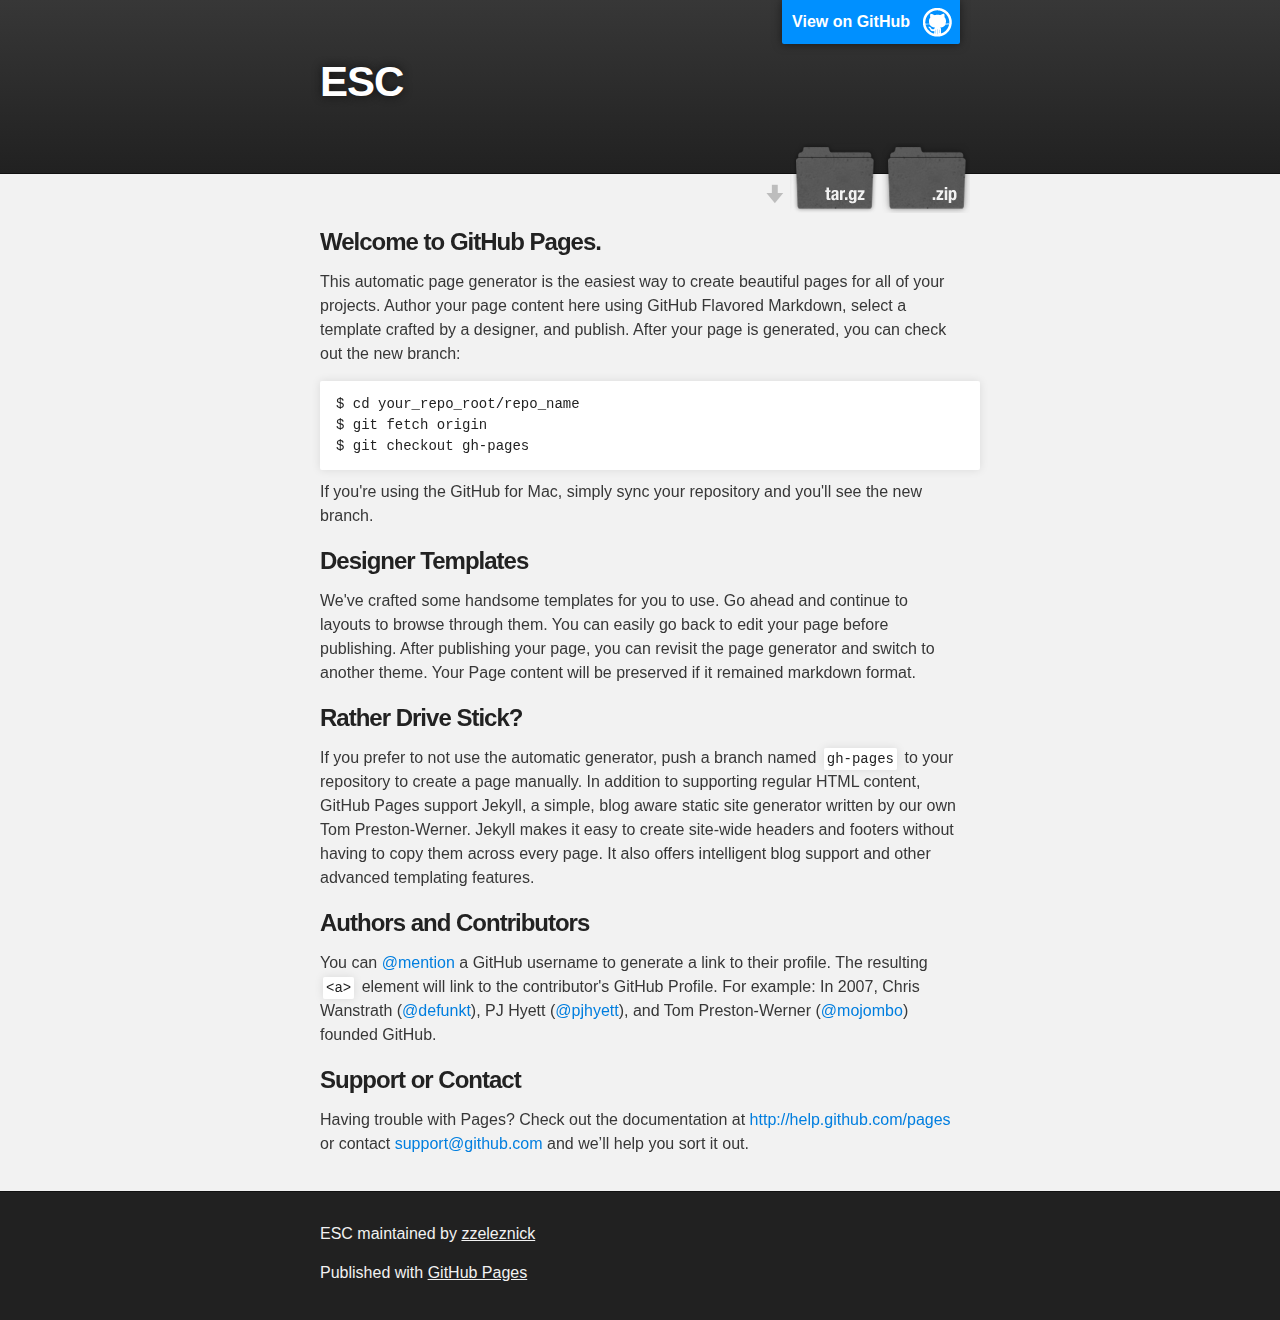
<file: index.html>
<!DOCTYPE html>
<html>

  <head>
    <meta charset='utf-8' />
    <meta http-equiv="X-UA-Compatible" content="chrome=1" />
    <meta name="description" content="ESC : " />

    <link rel="stylesheet" type="text/css" media="screen" href="stylesheets/stylesheet.css">

    <title>ESC</title>
  </head>

  <body>

    <!-- HEADER -->
    <div id="header_wrap" class="outer">
        <header class="inner">
          <a id="forkme_banner" href="https://github.com/zzeleznick/esc">View on GitHub</a>

          <h1 id="project_title">ESC</h1>
          <h2 id="project_tagline"></h2>

            <section id="downloads">
              <a class="zip_download_link" href="https://github.com/zzeleznick/esc/zipball/master">Download this project as a .zip file</a>
              <a class="tar_download_link" href="https://github.com/zzeleznick/esc/tarball/master">Download this project as a tar.gz file</a>
            </section>
        </header>
    </div>

    <!-- MAIN CONTENT -->
    <div id="main_content_wrap" class="outer">
      <section id="main_content" class="inner">
        <h3>
<a name="welcome-to-github-pages" class="anchor" href="#welcome-to-github-pages"><span class="octicon octicon-link"></span></a>Welcome to GitHub Pages.</h3>

<p>This automatic page generator is the easiest way to create beautiful pages for all of your projects. Author your page content here using GitHub Flavored Markdown, select a template crafted by a designer, and publish. After your page is generated, you can check out the new branch:</p>

<pre><code>$ cd your_repo_root/repo_name
$ git fetch origin
$ git checkout gh-pages
</code></pre>

<p>If you're using the GitHub for Mac, simply sync your repository and you'll see the new branch.</p>

<h3>
<a name="designer-templates" class="anchor" href="#designer-templates"><span class="octicon octicon-link"></span></a>Designer Templates</h3>

<p>We've crafted some handsome templates for you to use. Go ahead and continue to layouts to browse through them. You can easily go back to edit your page before publishing. After publishing your page, you can revisit the page generator and switch to another theme. Your Page content will be preserved if it remained markdown format.</p>

<h3>
<a name="rather-drive-stick" class="anchor" href="#rather-drive-stick"><span class="octicon octicon-link"></span></a>Rather Drive Stick?</h3>

<p>If you prefer to not use the automatic generator, push a branch named <code>gh-pages</code> to your repository to create a page manually. In addition to supporting regular HTML content, GitHub Pages support Jekyll, a simple, blog aware static site generator written by our own Tom Preston-Werner. Jekyll makes it easy to create site-wide headers and footers without having to copy them across every page. It also offers intelligent blog support and other advanced templating features.</p>

<h3>
<a name="authors-and-contributors" class="anchor" href="#authors-and-contributors"><span class="octicon octicon-link"></span></a>Authors and Contributors</h3>

<p>You can <a href="https://github.com/blog/821" class="user-mention">@mention</a> a GitHub username to generate a link to their profile. The resulting <code>&lt;a&gt;</code> element will link to the contributor's GitHub Profile. For example: In 2007, Chris Wanstrath (<a href="https://github.com/defunkt" class="user-mention">@defunkt</a>), PJ Hyett (<a href="https://github.com/pjhyett" class="user-mention">@pjhyett</a>), and Tom Preston-Werner (<a href="https://github.com/mojombo" class="user-mention">@mojombo</a>) founded GitHub.</p>

<h3>
<a name="support-or-contact" class="anchor" href="#support-or-contact"><span class="octicon octicon-link"></span></a>Support or Contact</h3>

<p>Having trouble with Pages? Check out the documentation at <a href="http://help.github.com/pages">http://help.github.com/pages</a> or contact <a href="mailto:support@github.com">support@github.com</a> and we’ll help you sort it out.</p>
      </section>
    </div>

    <!-- FOOTER  -->
    <div id="footer_wrap" class="outer">
      <footer class="inner">
        <p class="copyright">ESC maintained by <a href="https://github.com/zzeleznick">zzeleznick</a></p>
        <p>Published with <a href="http://pages.github.com">GitHub Pages</a></p>
      </footer>
    </div>

    

  </body>
</html>
</file>
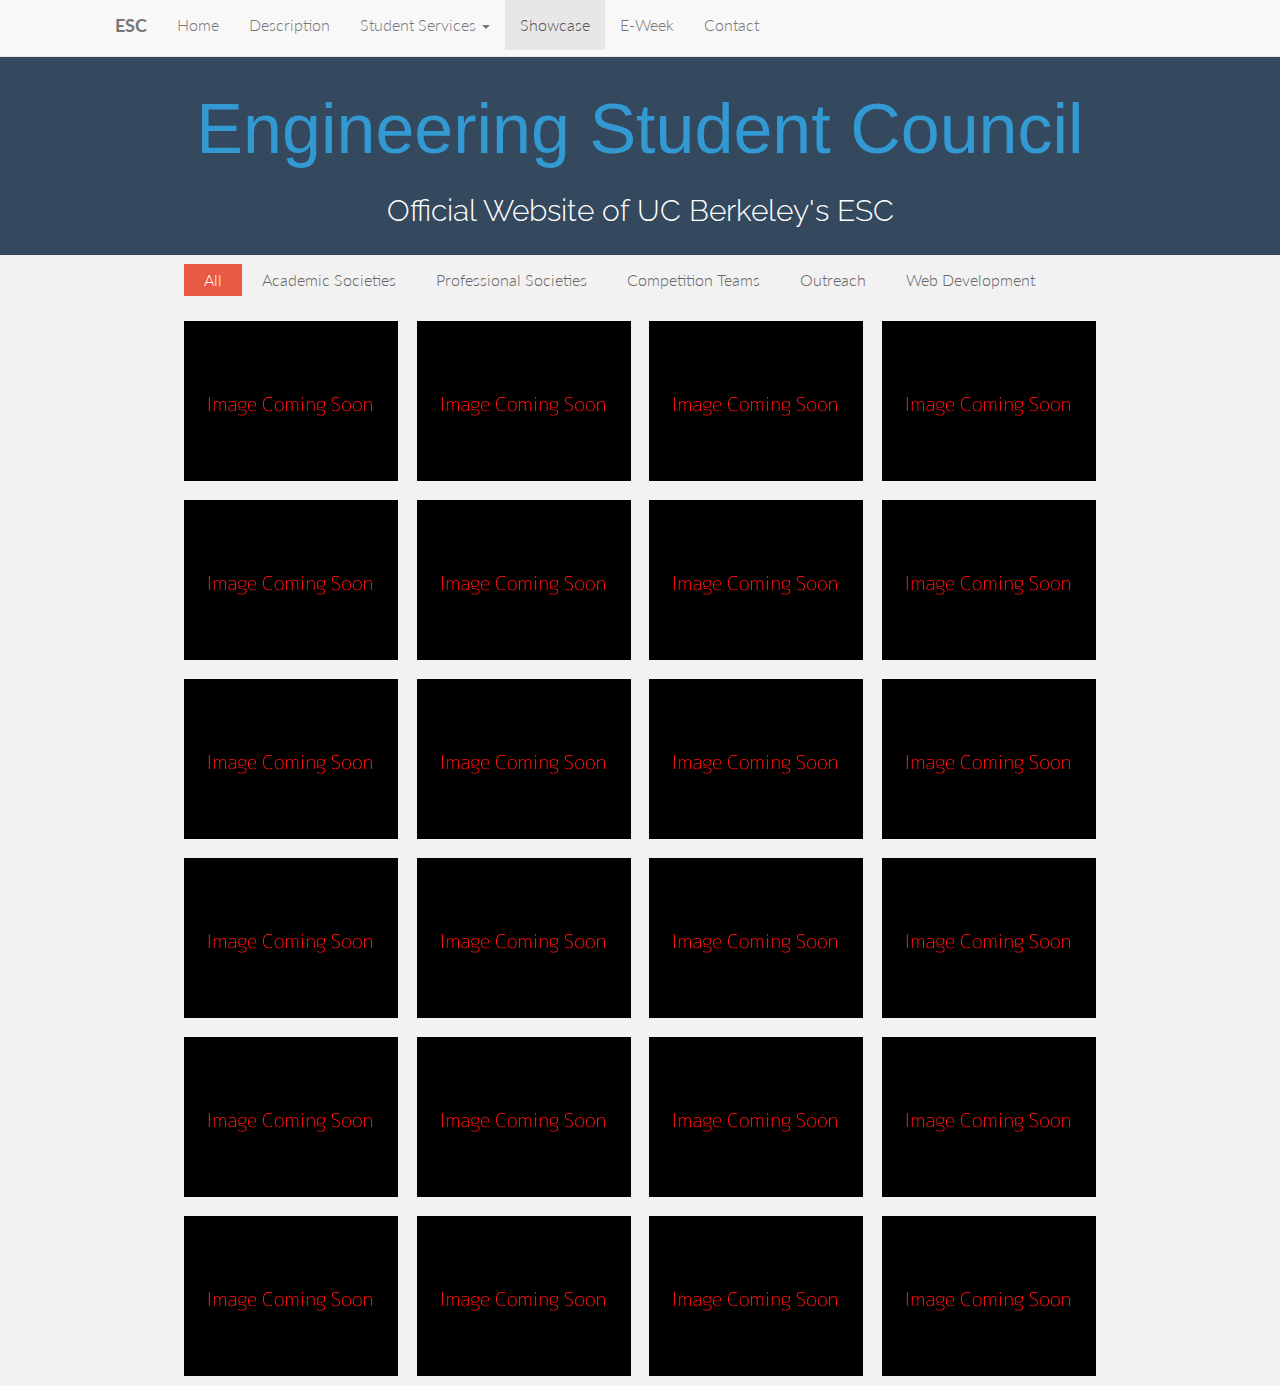
<file: clubs.html>
<!DOCTYPE html>
<html lang="en">
<head>

	<meta charset="utf-8">
	<title>ESC UC Berkeley </title>
	<meta name="description" content="Engineering Student Council (ESC) at UC Berkeley">
	<meta name="author" content="Zachary Zeleznick">
	<meta name="viewport" content="width=device-width, initial-scale=1, maximum-scale=1">

    
    
    <!-- Bootstrap core CSS -->
    <link href="assets/css/bootstrap.css" rel="stylesheet">

    <!-- Custom styles for this template -->
    <!--link href="assets/css/main.css" rel="stylesheet"-->
      
    
    <link href='http://fonts.googleapis.com/css?family=Lato:300,400,700,300italic,400italic' rel='stylesheet' type='text/css'>
      <link href="http://fonts.googleapis.com/css?family=Lobster" media="screen" rel="stylesheet" type="text/css" />
    <link href='http://fonts.googleapis.com/css?family=Raleway:400,300,700' rel='stylesheet' type='text/css'>
    
	<link rel="stylesheet" href="assets/css/portfolioCss/layout.css">
    
	<link rel="stylesheet" href="assets/css/portfolioCss/normalize.css">

	<!--[if lt IE 9]>
		<script src="http://html5shim.googlecode.com/svn/trunk/html5.js"></script>a
	<![endif]-->
    <!--SUPER IMPORTANT!!!JQuery main MUST BE CALLED FIRST!!-->
	<script type="text/javascript" src="assets/js/portfolioJs/jquery.main.min.js"></script>	
    <script type="text/javascript" src="assets/js/portfolioJs/jquery.easing.min.js"></script>
	<script type="text/javascript" src="assets/js/portfolioJs/jquery.mixitup.min.js"></script>
    
    <!--Enter BOOTSTRAP-->
   

    
	<script type="text/javascript">
	$(function () {
		
		var filterList = {
		
			init: function () {
			
				// MixItUp plugin
				// http://mixitup.io
				$('#portfoliolist').mixitup({
					targetSelector: '.portfolio',
					filterSelector: '.filter',
					effects: ['fade'],
					easing: 'snap',
					// call the hover effect
					onMixEnd: filterList.hoverEffect()
				});				
			
			},
			
			hoverEffect: function () {
			
				// Simple parallax effect
				$('#portfoliolist .portfolio').hover(
					function () {
						$(this).find('.label').stop().animate({bottom: 0}, 200, 'easeOutQuad');
						$(this).find('img').stop().animate({top: -30}, 500, 'easeOutQuad');				
					},
					function () {
						$(this).find('.label').stop().animate({bottom: -40}, 200, 'easeInQuad');
						$(this).find('img').stop().animate({top: 0}, 300, 'easeOutQuad');								
					}		
				);				
			
			}

		};
		
		// Run the show!
		filterList.init();
		
		
	});	
	</script>

</head>


<!--div id="info">
	<div class="info-wrapper">
		
	</div>
</div-->	 <body data-spy="scroll" data-offset="0" data-target="#navigation">

    <!-- Fixed navbar -->
	    <div id="navigation" class="navbar navbar-default navbar-fixed-top">
	      <div class="container2">
	        <div class="mytab">
              <div class="navbar-header">
	          <button type="button" class="navbar-toggle" data-toggle="collapse" data-target=".navbar-collapse">
	            <span class="icon-bar"></span>
	            <span class="icon-bar"></span>
	            <span class="icon-bar"></span>
	          </button>
	         
                <a class="navbar-brand" href="./index.html"><b>ESC</b></a>
            </div>   
              
	        <div class="navbar-collapse collapse">
	          <ul class="nav navbar-nav">
	            <li><a href="./index.html" class="smothscroll">Home</a></li>
                  
	            <li><a href="index.html#desc" class="smothscroll">Description</a></li>
                  
                  <li class="dropdown">
                   <a href="" class="dropdown-toggle" data-toggle="dropdown"> Student Services <b class="caret"></b></a>
                    <ul class="dropdown-menu">
                     <li><a href="clubs.html">Clubs</a></li>
                      <li><a href="./finances.html">Finances</a></li>
                      <li><a href="./facilities.html">Facilities</a></li>
                      <li><a href="./finances.html">Administration</a></li>
                    </ul>
                </li>
                  
                  
	            <li class="active"><a href="index.html#showcase" class="smothScroll">Showcase</a></li>
                <li><a href="http://eweek.berkeley.edu" class="smothScroll">E-Week</a></li>
	            <li><a href="#contact" class="smothScroll">Contact</a></li>
	          </ul>
	        </div><!--/.nav-collapse -->
	      </div>
	    </div>
    </div> <!--nav-->        
     
 
        <!--Header-->
  	<section id="home" name="home"></section>
	<div id="headerwrap">
	    <div class="container">
	    	<div class="row centered">
	    		<div class="col-lg-12">
					<h10>Engineering Student Council</h10>
                    <br><br>
					<h11>Official Website of UC Berkeley's ESC</h11>
					<br><br>
	    		</div>
	    		
	    		
                    
	    		</div>
	    		
	    </div> <!--/ .container -->
	</div><!--/ #headerwrap -->

    
    
<body>
	<div class="container">

		<ul id="filters" class="clearfix">
			<li><span class="filter active" data-filter="app card icon logo web">All</span></li>
			<li><span class="filter" data-filter="app">Academic Societies</span></li>
			<li><span class="filter" data-filter="card">Professional Societies</span></li>
			<li><span class="filter" data-filter="icon">Competition Teams</span></li>
			<li><span class="filter" data-filter="logo">Outreach</span></li>
			<li><span class="filter" data-filter="web">Web Development</span></li>
		</ul>
                
        
		<div id="portfoliolist">
			
			<div class="portfolio logo" data-cat="logo">
				<div class="portfolio-wrapper">				
					<img src="assets/img/portfolios/hold.png" alt="" />
					<div class="label">
						<div class="label-text">
							<a class="text-title"> Abb</a>
							<span class="text-category">Info</span>
						</div>
						<div class="label-bg"></div>
					</div>
				</div>
			</div>				

			<div class="portfolio app" data-cat="app">
				<div class="portfolio-wrapper">			
					<img src="assets/img/portfolios/hold.png" alt="" />
					<div class="label">
						<div class="label-text">
						<a class="text-title"> Abb</a>
							<span class="text-category">Info</span>
						</div>
						<div class="label-bg"></div>
					</div>
				</div>
			</div>		
			
			<div class="portfolio web" data-cat="web">
				<div class="portfolio-wrapper">						
					<img src="assets/img/portfolios/hold.png" alt="" />
					<div class="label">
						<div class="label-text">
					<a class="text-title"> Abb</a>
				    <span class="text-category">Info</span>
						</div>
						<div class="label-bg"></div>
					</div>
				</div>
			</div>				
			
			<div class="portfolio card" data-cat="card">
				<div class="portfolio-wrapper">			
					<img src="assets/img/portfolios/hold.png" alt="" />
					<div class="label">
						<div class="label-text">
                            <a class="text-title"> Abb</a>
							<span class="text-category">Info</span>
                        </div>
						<div class="label-bg"></div>
					</div>
				</div>
			</div>	
						
			<div class="portfolio app" data-cat="app">
				<div class="portfolio-wrapper">
					<img src="assets/img/portfolios/hold.png" alt="" />
					<div class="label">
						<div class="label-text">
				            <a class="text-title"> Abb</a>
							<span class="text-category">Info</span>
                        </div>
						<div class="label-bg"></div>
					</div>
				</div>
			</div>			
			
			<div class="portfolio card" data-cat="card">
				<div class="portfolio-wrapper">			
					<img src="assets/img/portfolios/hold.png" alt="" />
					<div class="label">
						<div class="label-text">
                                <a class="text-title"> Abb</a>
							<span class="text-category">Info</span>
                        </div>
						<div class="label-bg"></div>
					</div>
				</div>
			</div>	
			
			<div class="portfolio card" data-cat="card">
				<div class="portfolio-wrapper">			
					<img src="assets/img/portfolios/hold.png"d alt="" />
					<div class="label">
						<div class="label-text">
						  <a class="text-title"> Abb</a>
							<span class="text-category">Info</span>
                        </div>
						<div class="label-bg"></div>
					</div>
				</div>
			</div>	
			
			<div class="portfolio logo" data-cat="logo">
				<div class="portfolio-wrapper">			
					<img class="myimg" src="assets/img/portfolios/hold.png" alt="" />
					<div class="label">
						<div class="label-text">
						  <a class="text-title"> Abb</a>
							<span class="text-category">Info</span>
                        </div>
						<div class="label-bg"></div>
					</div>
				</div>
			</div>																																							
			
			<div class="portfolio app" data-cat="app">
				<div class="portfolio-wrapper">			
					<img class="myimg" src="assets/img/portfolios/hold.png" alt="" />
					<div class="label">
						<div class="label-text">
						<a class="text-title"> Abb</a>
							<span class="text-category">Info</span>
                        </div>
						<div class="label-bg"></div>
					</div>
				</div>
			</div>														
			
			<div class="portfolio card" data-cat="card">
				<div class="portfolio-wrapper">			
					<img src="assets/img/portfolios/hold.png" alt="" />
					<div class="label">
						<div class="label-text">
						<a class="text-title"> Abb</a>
							<span class="text-category">Info</span>
                        </div>
						<div class="label-bg"></div>
					</div>
				</div>
			</div>				

			<div class="portfolio logo" data-cat="logo">
				<div class="portfolio-wrapper">			
					<img src="assets/img/portfolios/hold.png" alt="" />
					<div class="label">
						<div class="label-text">
						<a class="text-title"> Abb</a>
							<span class="text-category">Info</span>
                        </div>
						<div class="label-bg"></div>
					</div>
				</div>
			</div>																	

			<div class="portfolio logo" data-cat="logo">
				<div class="portfolio-wrapper">			
					<img src="assets/img/portfolios/hold.png" alt="" />
					<div class="label">
						<div class="label-text">
						<a class="text-title"> Abb</a>
							<span class="text-category">Info</span>
                        </div>
						<div class="label-bg"></div>
					</div>
				</div>
			</div>													
			
			<div class="portfolio icon" data-cat="icon">
				<div class="portfolio-wrapper">			
					<img src="assets/img/portfolios/hold.png" alt="" />
					<div class="label">
						<div class="label-text">
						<a class="text-title"> Abb</a>
							<span class="text-category">Info</span>
                        </div>
						<div class="label-bg"></div>
					</div>
				</div>
			</div>							

			<div class="portfolio web" data-cat="web">
				<div class="portfolio-wrapper">						
					<img src="assets/img/portfolios/hold.png" alt="" />
					<div class="label">
						<div class="label-text">
						<a class="text-title"> Abb</a>
							<span class="text-category">Info</span>
                        </div>
						<div class="label-bg"></div>
					</div>
				</div>
			</div>																								

			<div class="portfolio icon" data-cat="icon">
				<div class="portfolio-wrapper">			
					<img src="assets/img/portfolios/hold.png" alt="" />
					<div class="label">
						<div class="label-text">
						<a class="text-title"> Abb</a>
							<span class="text-category">Info</span>
                        </div>
						<div class="label-bg"></div>
					</div>
				</div>
			</div>				
			
			<div class="portfolio web" data-cat="web">
				<div class="portfolio-wrapper">						
					<img src="assets/img/portfolios/hold.png" alt="" />
					<div class="label">
						<div class="label-text">
						<a class="text-title"> Abb</a>
							<span class="text-category">Info</span>
                        </div>
						<div class="label-bg"></div>
					</div>
				</div>
			</div>																	

			<div class="portfolio icon" data-cat="icon">
				<div class="portfolio-wrapper">
					<img src="assets/img/portfolios/hold.png" alt="" />
					<div class="label">
						<div class="label-text">
						<a class="text-title"> Abb</a>
							<span class="text-category">Info</span>
                        </div>
						<div class="label-bg"></div>
					</div>
				</div>
			</div>																																																																

			<div class="portfolio icon" data-cat="icon">
				<div class="portfolio-wrapper">						
					<img src="assets/img/portfolios/hold.png" alt="" />
					<div class="label">
						<div class="label-text">
						<a class="text-title"> Abb</a>
							<span class="text-category">Info</span>
                        </div>
						<div class="label-bg"></div>
					</div>
				</div>
			</div>			
			
			<div class="portfolio web" data-cat="web">
				<div class="portfolio-wrapper">						
					<img src="assets/img/portfolios/hold.png" alt="" />
					<div class="label">
						<div class="label-text">
						<a class="text-title"> Abb</a>
							<span class="text-category">Info</span>
                        </div>
						<div class="label-bg"></div>
					</div>
				</div>
			</div>									
			
			<div class="portfolio logo" data-cat="logo">
				<div class="portfolio-wrapper">			
					<img src="assets/img/portfolios/hold.png" alt="" />
					<div class="label">
						<div class="label-text">
						<a class="text-title"> Abb</a>
							<span class="text-category">Info</span>
                        </div>
						<div class="label-bg"></div>
					</div>
				</div>
			</div>																	

			<div class="portfolio logo" data-cat="logo">
				<div class="portfolio-wrapper">			
					<img src="assets/img/portfolios/hold.png" alt="" />
					<div class="label">
						<div class="label-text">
						<a class="text-title"> Abb</a>
							<span class="text-category">Info</span>
                        </div>
						<div class="label-bg"></div>
					</div>
				</div>
			</div>																												
			
			<div class="portfolio icon" data-cat="icon">
				<div class="portfolio-wrapper">			
					<img src="assets/img/portfolios/hold.png" alt="" />
					<div class="label">
						<div class="label-text">
						<a class="text-title"> Abb</a>
							<span class="text-category">Info</span>
                        </div>
						<div class="label-bg"></div>
					</div>
				</div>
			</div>																								
			
			<div class="portfolio card" data-cat="card">
				<div class="portfolio-wrapper">			
					<img src="assets/img/portfolios/hold.png" alt="" />
					<div class="label">
						<div class="label-text">
						<a class="text-title"> Abb</a>
							<span class="text-category">Info</span>
                        </div>
						<div class="label-bg"></div>
					</div>
				</div>
			</div>	

			<div class="portfolio logo" data-cat="logo">
				<div class="portfolio-wrapper">			
					<img src="assets/img/portfolios/hold.png" alt="" />
					<div class="label">
						<div class="label-text">
						<a class="text-title"> Abb</a>
							<span class="text-category">Info</span>
                        </div>
						<div class="label-bg"></div>
					</div>
				</div>
			</div>				
										
			
		</div>
		
	</div><!-- container -->
    
<!--    
    {
    academic: [
        abrev: [AIChE, ASME, BMES, BioEHS, MSEA  ]
        full: [ American Institute of Chemical Engineers, American Society of Mechanical Engineers, BioMedical Engineering Society, BioEngineering Honor Society, Materials Science Engineering Association ]
        link: []
    ]
    
    pro: [
        abrev: [TBP, Theta Tau, ]
        full: [ Tau Beta Pi, Theta Tau ]
        link: []
    ]
    competition: [
        abrev: [CALSOL, SAE, HPV,]
        full: [  ]
        link: []
    ]

    outreach:  [
        abrev: [BEAM, EWB, EWH, E4K ]
        full: [Berkeley Engineers And Mentors, Engineers Without Borders, Engineering World Health, Engineering 4 Kids ]
        link: []
    ]
    
    interest: [
        abrev: [CALSOL, SAE, HPV,]
        full: [  ]
        link: []
    ]
    

    }
-->
    
 <!-- Bootstrap core JavaScript
    ================================================== -->
    <!-- Placed at the end of the document so the pages load faster -->
    <script src="assets/js/bootstrap.js"></script>
	<script>
	$('.carousel').carousel({
	  interval: 3500
	})
	</script>
</body>
</html>
</file>
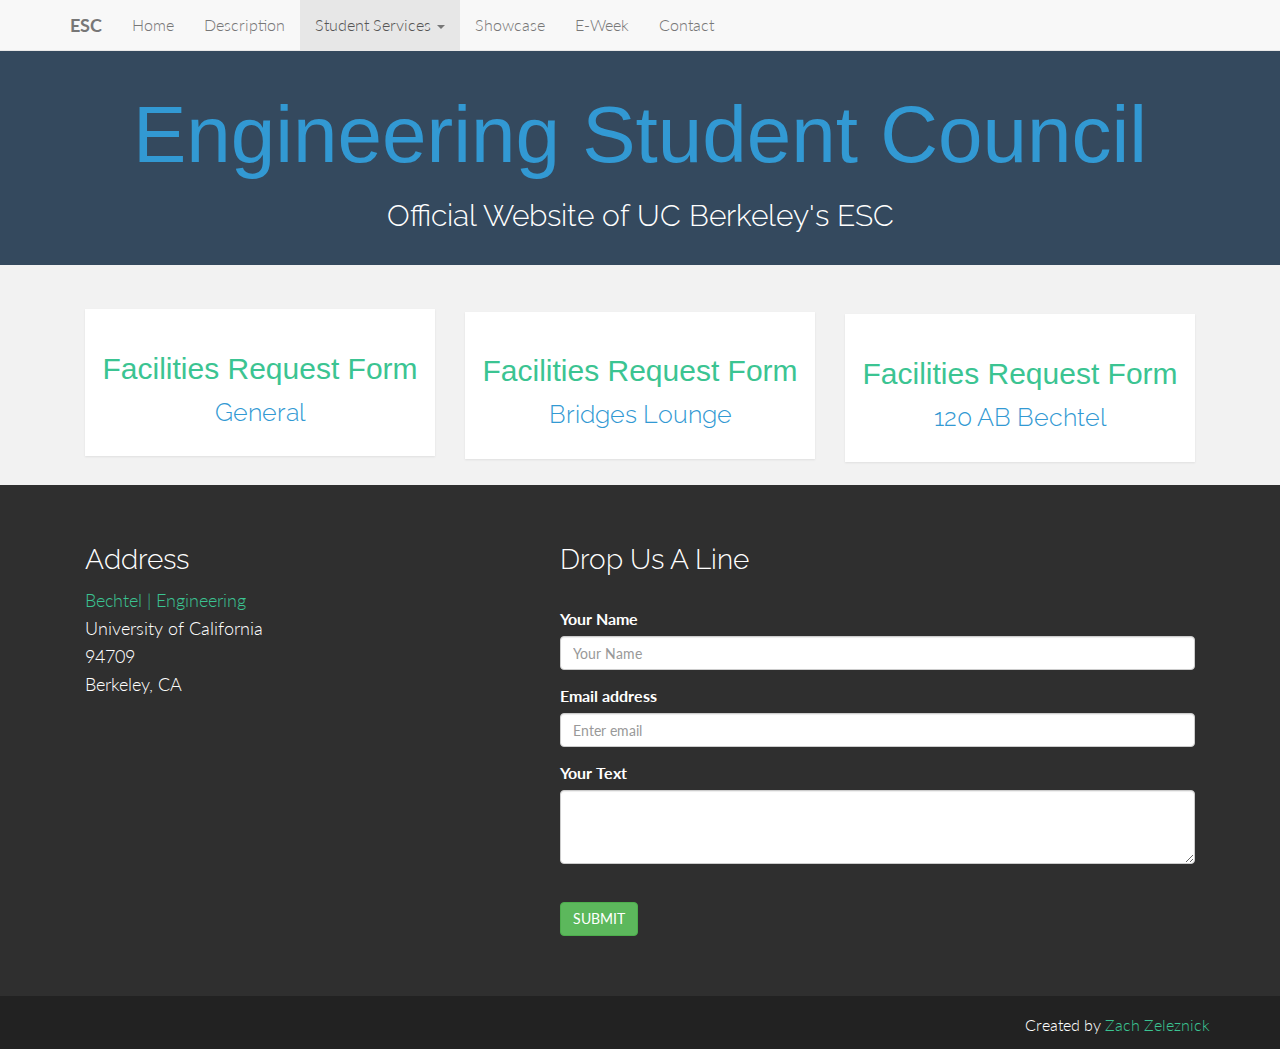
<file: facilities.html>
<!DOCTYPE html>
<html lang="en">
  <head>
    <meta charset="utf-8">
    <meta name="viewport" content="width=device-width, initial-scale=1.0">
   <meta name="description" content="Engineering Student Council (ESC) at UC Berkeley">
    <meta name="author" content="Zachary Zeleznick">
    <link rel="shortcut icon" href="assets/ico/favicon.png">
      

    <title>ESC UC Berkeley </title>



    <!-- Bootstrap core CSS -->
    <link href="assets/css/bootstrap.css" rel="stylesheet">

    <!-- Custom styles for this template -->
    <link href="assets/css/main.css" rel="stylesheet">
      
    
    <link href='http://fonts.googleapis.com/css?family=Lato:300,400,700,300italic,400italic' rel='stylesheet' type='text/css'>
      <link href="//fonts.googleapis.com/css?family=Lobster" media="screen" rel="stylesheet" type="text/css" />
    <link href='http://fonts.googleapis.com/css?family=Raleway:400,300,700' rel='stylesheet' type='text/css'>
    
    <script src="assets/js/jquery.min.js"></script>
    <script src="assets/js/smoothscroll.js"></script>
      <script src="assets/js/modernizr.custom.js"></script>
    

  </head>




  <body data-spy="scroll" data-offset="0" data-target="#navigation">

    <!-- Fixed navbar -->
	    <div id="navigation" class="navbar navbar-default navbar-fixed-top">
	      <div class="container">
	        <div class="navbar-header">
	          <button type="button" class="navbar-toggle" data-toggle="collapse" data-target=".navbar-collapse">
	            <span class="icon-bar"></span>
	            <span class="icon-bar"></span>
	            <span class="icon-bar"></span>
	          </button>
	          <a class="navbar-brand" href="index.html"><b>ESC</b></a>
	        </div>
	        <div class="navbar-collapse collapse">
	          <ul class="nav navbar-nav">
	            <li><a href="index.html" class="smothscroll">Home</a></li>
                  <li><a href="index.html#desc" class="smothscroll">Description</a></li>
                  
                  <li class="dropdown active">
                   <a href="./student_services" class="dropdown-toggle" data-toggle="dropdown"> Student Services <b class="caret"></b></a>
                    <ul class="dropdown-menu">
                     <li><a href="clubs.html">Clubs</a></li>
                      <li><a href="./finances.html#finfo">Finances</a></li>
                      <li><a href="./facilities.html">Facilities</a></li>
                      <li><a href="./finances.html">Administration</a></li>
                    </ul>
                </li>
                  
                  
                  
	            
	            <li><a href="index.html#showcase" class="smothScroll">Showcase</a></li>
                  <li><a href="http://eweek.berkeley.edu/" class="smothScroll">E-Week</a></li>
	            <li><a href="#contact" class="smothScroll">Contact</a></li>
	          </ul>
	        </div><!--/.nav-collapse -->
	      </div>
	    </div>


	<section id="home" name="home"></section>
	<div id="headerwrap">
	    <div class="container">
	    	<div class="row centered">
	    		<div class="col-lg-12">
					<h10>Engineering Student Council</h10>
					<h3>Official Website of UC Berkeley's ESC</h3>
					<br>
	    		</div>
	    		
	    	
	    		</div>
	    		
	    	</div>
	    </div> <!--/ .container -->
	</div><!--/ #headerwrap -->


	
        	<div class="container">
			<div class="row centered">
                          
<div class="container">
 
<!-- Begin Tabs------>
<div id="content">
    
        <table> <tr>
            <!--Begin Facilitites Request Form-->     
                <div class="col-lg-4">
                    <br>
                       <div id ="box">
                                  <br>
					 <a class="accordion-toggle" data-toggle="collapse" data-parent="#accordion2" href="#collapseFour" onClick = "toggle_me('box','box2', 'box3')">
                         <H2> Facilities Request Form</H2> </a>
					
                         <div class="accordion-group">
		                    <div class="accordion-heading">
                                
                                <script> function toggle_me(id1, id2, id3) {
      
    var e = document.getElementById(id2);
  
       if(e.style.display == 'none')
          e.style.display = 'block';
       
       else
          e.style.display = 'none';
 
        var g = document.getElementById(id3);
  
       if(g.style.display == 'none')
          g.style.display = 'block';
       
       else
          g.style.display = 'none';
    
        
    var f = document.getElementById(id1);
        
        if(f.style.width == "1050px")
          f.style.width = "350px" ;
       else
         f.style.width = "1050px" ;
      
}
                                
                              
                                </script>
                                
                                   
      <!--var w=window.outerWidth;
var h=window.outerHeight;
var txt="Window size: width=" + w + ", height=" + h;
document.getElementById("box").innerHTML=txt;


function doThisFunction()
{ document.getElementById("box").style.width="1000px";
                                } 

<onClick = "document.getElementById('box').style.width = '1100px';">
-->   
                                
		                        <a class="accordion-toggle" data-toggle="collapse" data-parent="#accordion2" href="#collapseFour" onClick ="toggle_me('box','box2', 'box3')"> <div class="mybb"> <h8> General </h8> </div>
		                        </a>
                                
		                    </div>
		                    <div id="collapseFour" class="accordion-body collapse">
		                        <div class="accordion-inner">
								<p id="narrow">  
 
                                    <iframe src="https://docs.google.com/forms/d/11UJrR6OU4YpvIlnt4H7_EU-ICs9NBB-HUbx6vbgLr7c/viewform?embedded=true" width="1000" height="1350" frameborder="0" marginheight="0" scrolling="no" marginwidth="0">Loading...</iframe>

                                    </p>
								</div><!-- /accordion-inner -->
		                    </div><!-- /collapse -->
		                </div><!-- /accordion-group -->
                    </div> <!--box-->
                           <br>
             </div> <!--col-lg-4-->
              <br> </div>  <br>
                  </tr>
         <tr>
    <div class="col-lg-4">
                     <div id ="box2" ><br>
					 <a class="accordion-toggle" data-toggle="collapse" data-parent="#accordion2" href="#collapseFive" onClick ="toggle_me('box2','box', 'box3')">
                         <H2> Facilities Request Form </H2> </a>
					
                         <div class="accordion-group">
		                    <div class="accordion-heading">
		                        <a class="accordion-toggle" data-toggle="collapse" data-parent="#accordion2" href="#collapseFive" onClick = "toggle_me('box2','box', 'box3')"> <div class="mybb"> <h8> Bridges Lounge  </h8> </div>
		                        </a>
		                    </div>
		                    <div id="collapseFive" class="accordion-body collapse">
		                        <div class="accordion-inner">
								<p id="narrow">  
 
                                    <iframe src="https://escfacilitiesbridges.youcanbook.me/?noframe=true&skipHeaderFooter=true" style="width:100%; height:1550px;border:0px;background-color:transparent;" frameborder="0" allowtransparency="true" onload="keepInView(this);" scrolling="no">Loading...</iframe>

                                    </p>
								</div><!-- /accordion-inner -->
		                    </div><!-- /collapse -->
		                </div><!-- /accordion-group -->
                    </div> <!--box-->
                            
             </div> <!--col-lg-4-->
              <br> </div>
                
                          </tr>
    <tr>
  
          
                     <div class="col-lg-4">
                     <div id ="box3" ><br>
					 <a class="accordion-toggle" data-toggle="collapse" data-parent="#accordion2" href="#collapseSix" onClick ="toggle_me('box3','box', 'box2')">
                         <H2> Facilities Request Form </H2> </a>
					
                         <div class="accordion-group">
		                    <div class="accordion-heading">
		                        <a class="accordion-toggle" data-toggle="collapse" data-parent="#accordion2" href="#collapseSix" onClick = "toggle_me('box3','box', 'box2')"> <div class="mybb"> <h8> 120 AB Bechtel  </h8> </div>
		                        </a>
		                    </div>
		                    <div id="collapseSix" class="accordion-body collapse">
		                        <div class="accordion-inner">
								<p id="narrow">  
 
                                    <iframe src="https://escfacilitiesbechtel.youcanbook.me/?noframe=true&skipHeaderFooter=true" style="width:100%;height:1600px;border:0px;background-color:transparent;" frameborder="0" allowtransparency="true" onload="keepInView(this);"  scrolling="no" > Loading...</iframe>

                                    </p>
								</div><!-- /accordion-inner -->
		                    </div><!-- /collapse -->
		                </div><!-- /accordion-group -->
                    </div> <!--box-->
                            <br>
             </div> <!--col-lg-4-->
              <br>

    </div>
</div>
  
</tr>
    </table>
</div> <!-- container -->
                
         
 </div>
</div>
</div>
      



	<section id="contact" name="contact"></section>
	<div id="footerwrap">
		<div class="container">
			<div class="col-lg-5">
				<h3>Address</h3>

				<p>
                <a href="https://www.google.com/maps/place/Bechtel+Engineering+Center/@37.8743326,-122.2582493,17z/data=!3m1!4b1!4m2!3m1!1s0x80857c238b14a9cb:0x7d4c501ae2c91773"> Bechtel | Engineering </a> <br/>
				University of California <br/>
                94709<br/>
				Berkeley, CA<br/>
                </p>
			</div>
			
			
			<div class="col-lg-7">
				<h3>Drop Us A Line</h3>
				<br>
				<form role="form" action="email.php" method="post" enctype="plain"> 
				  <div class="form-group">
				    <label for="name1">Your Name</label>
				    <input type="name" name="Name" class="form-control" id="name1" placeholder="Your Name">
				  </div>
				  <div class="form-group">
				    <label for="email1">Email address</label>
				    <input type="email" name="Mail" class="form-control" id="email1" placeholder="Enter email">
				  </div>
				  <div class="form-group">
				  	<label>Your Text</label>
				  	<textarea class="form-control" name="Message" rows="3"></textarea>
				  </div>
				  <br>
				  <button type="submit" class="btn btn-large btn-success">SUBMIT</button>
				</form>
			</div>
		</div>
	</div>
	<div id="c">
		<div class="container">
			<p>Created by <a href="http://linkedin.com/in/zzeleznick">Zach Zeleznick</a></p>
		
		</div>
	</div>


    <!-- Bootstrap core JavaScript
    ================================================== -->
    <!-- Placed at the end of the document so the pages load faster -->
    <script src="assets/js/bootstrap.js"></script>
	<script>
	$('.carousel').carousel({
	  interval: 3500
	})
	</script>
  </body>
</html>
</file>
<file: stylesheets/stylesheet.css>
/*******************************************************************************
Slate Theme for GitHub Pages
by Jason Costello, @jsncostello
*******************************************************************************/

@import url(pygment_trac.css);

/*******************************************************************************
MeyerWeb Reset
*******************************************************************************/

html, body, div, span, applet, object, iframe,
h1, h2, h3, h4, h5, h6, p, blockquote, pre,
a, abbr, acronym, address, big, cite, code,
del, dfn, em, img, ins, kbd, q, s, samp,
small, strike, strong, sub, sup, tt, var,
b, u, i, center,
dl, dt, dd, ol, ul, li,
fieldset, form, label, legend,
table, caption, tbody, tfoot, thead, tr, th, td,
article, aside, canvas, details, embed,
figure, figcaption, footer, header, hgroup,
menu, nav, output, ruby, section, summary,
time, mark, audio, video {
  margin: 0;
  padding: 0;
  border: 0;
  font: inherit;
  vertical-align: baseline;
}

/* HTML5 display-role reset for older browsers */
article, aside, details, figcaption, figure,
footer, header, hgroup, menu, nav, section {
  display: block;
}

ol, ul {
  list-style: none;
}

table {
  border-collapse: collapse;
  border-spacing: 0;
}

/*******************************************************************************
Theme Styles
*******************************************************************************/

body {
  box-sizing: border-box;
  color:#373737;
  background: #212121;
  font-size: 16px;
  font-family: 'Myriad Pro', Calibri, Helvetica, Arial, sans-serif;
  line-height: 1.5;
  -webkit-font-smoothing: antialiased;
}

h1, h2, h3, h4, h5, h6 {
  margin: 10px 0;
  font-weight: 700;
  color:#222222;
  font-family: 'Lucida Grande', 'Calibri', Helvetica, Arial, sans-serif;
  letter-spacing: -1px;
}

h1 {
  font-size: 36px;
  font-weight: 700;
}

h2 {
  padding-bottom: 10px;
  font-size: 32px;
  background: url('../images/bg_hr.png') repeat-x bottom;
}

h3 {
  font-size: 24px;
}

h4 {
  font-size: 21px;
}

h5 {
  font-size: 18px;
}

h6 {
  font-size: 16px;
}

p {
  margin: 10px 0 15px 0;
}

footer p {
  color: #f2f2f2;
}

a {
  text-decoration: none;
  color: #007edf;
  text-shadow: none;

  transition: color 0.5s ease;
  transition: text-shadow 0.5s ease;
  -webkit-transition: color 0.5s ease;
  -webkit-transition: text-shadow 0.5s ease;
  -moz-transition: color 0.5s ease;
  -moz-transition: text-shadow 0.5s ease;
  -o-transition: color 0.5s ease;
  -o-transition: text-shadow 0.5s ease;
  -ms-transition: color 0.5s ease;
  -ms-transition: text-shadow 0.5s ease;
}

a:hover, a:focus {text-decoration: underline;}

footer a {
  color: #F2F2F2;
  text-decoration: underline;
}

em {
  font-style: italic;
}

strong {
  font-weight: bold;
}

img {
  position: relative;
  margin: 0 auto;
  max-width: 739px;
  padding: 5px;
  margin: 10px 0 10px 0;
  border: 1px solid #ebebeb;

  box-shadow: 0 0 5px #ebebeb;
  -webkit-box-shadow: 0 0 5px #ebebeb;
  -moz-box-shadow: 0 0 5px #ebebeb;
  -o-box-shadow: 0 0 5px #ebebeb;
  -ms-box-shadow: 0 0 5px #ebebeb;
}

p img {
  display: inline;
  margin: 0;
  padding: 0;
  vertical-align: middle;
  text-align: center;
  border: none;
}

pre, code {
  width: 100%;
  color: #222;
  background-color: #fff;

  font-family: Monaco, "Bitstream Vera Sans Mono", "Lucida Console", Terminal, monospace;
  font-size: 14px;

  border-radius: 2px;
  -moz-border-radius: 2px;
  -webkit-border-radius: 2px;
}

pre {
  width: 100%;
  padding: 10px;
  box-shadow: 0 0 10px rgba(0,0,0,.1);
  overflow: auto;
}

code {
  padding: 3px;
  margin: 0 3px;
  box-shadow: 0 0 10px rgba(0,0,0,.1);
}

pre code {
  display: block;
  box-shadow: none;
}

blockquote {
  color: #666;
  margin-bottom: 20px;
  padding: 0 0 0 20px;
  border-left: 3px solid #bbb;
}


ul, ol, dl {
  margin-bottom: 15px
}

ul {
  list-style: inside;
  padding-left: 20px;
}

ol {
  list-style: decimal inside;
  padding-left: 20px;
}

dl dt {
  font-weight: bold;
}

dl dd {
  padding-left: 20px;
  font-style: italic;
}

dl p {
  padding-left: 20px;
  font-style: italic;
}

hr {
  height: 1px;
  margin-bottom: 5px;
  border: none;
  background: url('../images/bg_hr.png') repeat-x center;
}

table {
  border: 1px solid #373737;
  margin-bottom: 20px;
  text-align: left;
 }

th {
  font-family: 'Lucida Grande', 'Helvetica Neue', Helvetica, Arial, sans-serif;
  padding: 10px;
  background: #373737;
  color: #fff;
 }

td {
  padding: 10px;
  border: 1px solid #373737;
 }

form {
  background: #f2f2f2;
  padding: 20px;
}

/*******************************************************************************
Full-Width Styles
*******************************************************************************/

.outer {
  width: 100%;
}

.inner {
  position: relative;
  max-width: 640px;
  padding: 20px 10px;
  margin: 0 auto;
}

#forkme_banner {
  display: block;
  position: absolute;
  top:0;
  right: 10px;
  z-index: 10;
  padding: 10px 50px 10px 10px;
  color: #fff;
  background: url('../images/blacktocat.png') #0090ff no-repeat 95% 50%;
  font-weight: 700;
  box-shadow: 0 0 10px rgba(0,0,0,.5);
  border-bottom-left-radius: 2px;
  border-bottom-right-radius: 2px;
}

#header_wrap {
  background: #212121;
  background: -moz-linear-gradient(top, #373737, #212121);
  background: -webkit-linear-gradient(top, #373737, #212121);
  background: -ms-linear-gradient(top, #373737, #212121);
  background: -o-linear-gradient(top, #373737, #212121);
  background: linear-gradient(top, #373737, #212121);
}

#header_wrap .inner {
  padding: 50px 10px 30px 10px;
}

#project_title {
  margin: 0;
  color: #fff;
  font-size: 42px;
  font-weight: 700;
  text-shadow: #111 0px 0px 10px;
}

#project_tagline {
  color: #fff;
  font-size: 24px;
  font-weight: 300;
  background: none;
  text-shadow: #111 0px 0px 10px;
}

#downloads {
  position: absolute;
  width: 210px;
  z-index: 10;
  bottom: -40px;
  right: 0;
  height: 70px;
  background: url('../images/icon_download.png') no-repeat 0% 90%;
}

.zip_download_link {
  display: block;
  float: right;
  width: 90px;
  height:70px;
  text-indent: -5000px;
  overflow: hidden;
  background: url(../images/sprite_download.png) no-repeat bottom left;
}

.tar_download_link {
  display: block;
  float: right;
  width: 90px;
  height:70px;
  text-indent: -5000px;
  overflow: hidden;
  background: url(../images/sprite_download.png) no-repeat bottom right;
  margin-left: 10px;
}

.zip_download_link:hover {
  background: url(../images/sprite_download.png) no-repeat top left;
}

.tar_download_link:hover {
  background: url(../images/sprite_download.png) no-repeat top right;
}

#main_content_wrap {
  background: #f2f2f2;
  border-top: 1px solid #111;
  border-bottom: 1px solid #111;
}

#main_content {
  padding-top: 40px;
}

#footer_wrap {
  background: #212121;
}



/*******************************************************************************
Small Device Styles
*******************************************************************************/

@media screen and (max-width: 480px) {
  body {
    font-size:14px;
  }

  #downloads {
    display: none;
  }

  .inner {
    min-width: 320px;
    max-width: 480px;
  }

  #project_title {
  font-size: 32px;
  }

  h1 {
    font-size: 28px;
  }

  h2 {
    font-size: 24px;
  }

  h3 {
    font-size: 21px;
  }

  h4 {
    font-size: 18px;
  }

  h5 {
    font-size: 14px;
  }

  h6 {
    font-size: 12px;
  }

  code, pre {
    min-width: 320px;
    max-width: 480px;
    font-size: 11px;
  }

}
</file>
<file: assets/css/portfolioCss/layout.css>
body {
  background-color: #f2f2f2;
    font-family: "Lato";
    font-weight: 300;
    font-size: 16px;
    color: #555;
    padding-top: 50px;

    -webkit-font-smoothing: antialiased;
    -webkit-overflow-scrolling: touch;
}
/**body {
	font-family: Helvetica, Arial, Verdana;
	background: #efefef url('../img/ticks.png') repeat 0 0;
	margin:15px 0 0 0;
	font-size:12px;
}**/

#info {
	-webkit-border-radius:5px;
	-moz-border-radius:5px;
	border-radius:5px;				
	background:#fcf8e3;
	border:1px solid  #fbeed5;
	width:95%;
	max-width:900px;
	margin:0 auto 40px auto;
	font-family:arial;
	font-size:12px;
	-webkit-box-sizing: border-box;
	-moz-box-sizing: border-box;
	-o-box-sizing: border-box;
}

	#info .info-wrapper {
		padding:10px;
	-webkit-box-sizing: border-box;
	-moz-box-sizing: border-box;
	-o-box-sizing: border-box;

	}
	
	#info a {
		color:#c09853;
		text-decoration:none;
	}
	
	#info p {
		margin:5px 0 0 0;
	}


.container { 
	position: relative; 
	width: 960px; 
	margin: 0 auto; 
	-webkit-transition: all 1s ease;
  -moz-transition: all 1s ease;
  -o-transition: all 1s ease;
  transition: all 1s ease;	
}
 
#filters {
	margin:1%;
	padding:0;
	list-style:none;
}

	#filters li {
		float:left;
	}
	
	#filters li span {
		display: block;
		padding:5px 20px;		
		text-decoration:none;
		color:#666;
		cursor: pointer;
	}
	
	#filters li span.active {
		background: #e95a44;
		color:#fff;
	}
 

 
#portfoliolist .portfolio {
	-webkit-box-sizing: border-box;
	-moz-box-sizing: border-box;
	-o-box-sizing: border-box;
	width:23%;
	margin:1%;
	display:none;
	float:left;
	overflow:hidden;
}

	.portfolio-wrapper {
		overflow:hidden;
		position: relative !important;
		background: #666;
		cursor:pointer;
	}

	.portfolio img {
		max-width:100%;
		position: relative;
	}
	
	.portfolio .label {
		position: absolute;
		width: 100%;
		height:40px;
		bottom:-40px;
	}

		.portfolio .label-bg {
			background: #e95a44;
			width: 100%;
			height:100%;
			position: absolute;
			top:0;
			left:0;
		}
	
		.portfolio .label-text {
			color:#fff;
			position: relative;
			z-index:500;
			padding:5px 8px;
		}
			
			.portfolio .text-category {
                display:block;
				font-size:11px;
                 margin-top: 2px;
                padding-bottom: 3px;
			}
	
/** Zach Added**/
h8 {
    font-weight: 300;
    color: #fff;
    font-size: 14px;
    padding: 3px;
    margin-bottom: 3px;
}

.portfolio .text-title {
                display:block;
                color: #fff;
				font-size:14px;
                 padding: 1px;
			}
	

h8:hover {
color: #a0cafa;
}

/* Nav */

nav {
float:right;
-webkit-box-sizing: border-box;
-moz-box-sizing: border-box;
}

/* Paragraph & Typographic */
p {
    line-height: 28px;
    margin-bottom: 10px;
}

#narrow {
    margin:10px;
    padding-bottom:10px;
}

.centered {
    padding-top:1px;
    text-align: center;
}

.xcentered {
    padding-top:10px;
    color:gray;
    text-align: center;
    font-family: "BebasNeue";
    src: url('assets/fonts/BebasNeue.otf');
}


/** Implement later 
.myimg {
width: 100%;
height: 100%;    
}
**/


/* #Tablet (Portrait) */
@media only screen and (min-width: 768px) and (max-width: 959px) {
	.container {
		width: 768px; 
	}
}


/*  #Mobile (Portrait) - Note: Design for a width of 320px */
@media only screen and (max-width: 767px) {
	.container { 
		width: 95%; 
	}
	
	#portfoliolist .portfolio {
		width:48%;
		margin:1%;
	}		

	#ads {
		display:none;
	}
	
}


/* #Mobile (Landscape) - Note: Design for a width of 480px */
@media only screen and (min-width: 480px) and (max-width: 767px) {
	.container {
		width: 70%;
	}
	
	#ads {
		display:none;
	}
	
}

/* #Clearing */

/* Self Clearing Goodness */
.container:after { content: "\0020"; display: block; height: 0; clear: both; visibility: hidden; }

.clearfix:before,
.clearfix:after,
.row:before,
.row:after {
  content: '\0020';
  display: block;
  overflow: hidden;
  visibility: hidden;
  width: 0;
  height: 0; }
.row:after,
.clearfix:after {
  clear: both; }
.row,
.clearfix {
  zoom: 1; }

.clear {
  clear: both;
  display: block;
  overflow: hidden;
  visibility: hidden;
  width: 0;
  height: 0;
}



<!--Random Bootstrap-->
.container2 {
padding-right: 15px;
padding-left: 15px;
margin-right: auto;
margin-left: auto;
}

.container2:before,
.container2:after {
  display: table;
  content: " ";
}

.container2:after {
  clear: both;
}

.container2:before,
.container2:after {
  display: table;
  content: " ";
}

.container2:after {
  clear: both;
}
 
.mytab {
padding-left:100px;
padding-right:50px;   
position: relative;
float: center;
}

#headerwrap {
	background-color: #34495e;
	padding-top: 40px;
}

#headerwrap h1 {
	margin-top: 40px;
	color: white;
	font-size: 70px;
	
}

 h10, h8, h9 {
    font-family: "Helvetica Neue", Helvetica, Arial, sans-serif;
  font-weight: 500;
  line-height: 1.1;
  margin-top: 50px;
  margin-bottom: 20px;
    padding-bottom:10px;
    font-size: 70px;
     color: #3299d3;
        }

h11 {
    font-family: "Raleway";
    font-weight: 300;
    margin-top: 20px;
    padding-top: 20px;
    font-size: 30px;
    color: #fff;
}
</file>
<file: assets/css/main.css>
body {
  background-color: #f2f2f2;
    font-family: "Lato";
    font-weight: 300;
    font-size: 16px;
    color: #555;
    padding-top: 50px;

    -webkit-font-smoothing: antialiased;
    -webkit-overflow-scrolling: touch;
}

/* Titles */
h1, h2, {
    font-family: "Raleway";
    font-weight: 300;
    color: #333;
    padding-bottom:10px;
    font-size: 35px;
}

h10 {
  font-family: "Helvetica Neue", Helvetica, Arial, sans-serif;
  font-weight: 500;
  line-height: 1.1;
  margin-top: 70px;
  margin-bottom: 20px;
  font-size: 70px;
  color: #3299d3;
    
}

h8 {
    font-family: "Raleway";
    font-weight: 300;
    color: #3299d3;
    font-size: 25px;
}


h8:hover {
color: #f7941d;
}

h3, h4, h5 {
    font-family: "Raleway";
    font-weight: 300;
    color: #333;
}


h7 {
    font-family: "Raleway";
    font-size: 60px;
    color:gray;
    font-weight: 300;
    text-align: center;
   
}

h6 {
    font-size: 40px;
    color:gray;
    text-align: center;
    font-family: "BebasNeue";
    src: url('assets/fonts/BebasNeue.otf');
}

/* Nav */

nav {
float:right;
}

/* Paragraph & Typographic */
p {
    line-height: 28px;
    margin-bottom: 10px;
}

#narrow {
    margin:10px;
    padding-bottom:10px;
}

.centered {
    padding-top:1px;
    text-align: center;
}

.xcentered {
    padding-top:10px;
    color:gray;
    text-align: center;
    font-family: "BebasNeue";
    src: url('assets/fonts/BebasNeue.otf');
}

/* Links */
a {
    color: #3bc492;
    word-wrap: break-word;

    -webkit-transition: color 0.1s ease-in, background 0.1s ease-in;
    -moz-transition: color 0.1s ease-in, background 0.1s ease-in;
    -ms-transition: color 0.1s ease-in, background 0.1s ease-in;
    -o-transition: color 0.1s ease-in, background 0.1s ease-in;
    transition: color 0.1s ease-in, background 0.1s ease-in;
}

a:hover,
a:focus {
    color: #c0392b;
    text-decoration: none;
    outline: 0;
}

a:before,
a:after {
    -webkit-transition: color 0.1s ease-in, background 0.1s ease-in;
    -moz-transition: color 0.1s ease-in, background 0.1s ease-in;
    -ms-transition: color 0.1s ease-in, background 0.1s ease-in;
    -o-transition: color 0.1s ease-in, background 0.1s ease-in;
    transition: color 0.1s ease-in, background 0.1s ease-in;
}

 hr {
    display: block;
    height: 1px;
    border: 0;
    border-top: 1px solid #ccc;
    margin: 1em 0;
    padding: 0;
}


/* ==========================================================================
   Wrap Sections
   ========================================================================== */

#headerwrap {
	background-color: #34495e;
	padding-top: 40px;
}

#headerwrap h1 {
	margin-top: 40px;
	color: white;
	font-size: 70px;
	
}


#headerwrap h2 {
	color: white;
	font-size: 60px;
	
}

#headerwrap h3 {
	color: white;
	font-size: 30px;
}

#headerwrap h5 {
	color: white;
	font-weight: 700;
	text-align: left;
}

#headerwrap p {
	text-align: left;
	color: white
}

/* intro Wrap */

#intro {
	padding-top: 50px;
	border-top: #bdc3c7 solid 5px;
}

#features {
	padding-top: 50px;
	padding-bottom: 50px;
}

#features .ac a{
	font-size: 20px;
}

/* Showcase Wrap */

#showcase {
	display: block;
	background-color: #34495e;
	padding-top: 50px;
	padding-bottom: 50px;
}

#showcase h1 {
	color: white;
}

#footerwrap {
	background-color: #2f2f2f;
	color: white;
	padding-top: 40px;
	padding-bottom: 60px;
	text-align: left;
}

#footerwrap h3 {
	font-size: 28px;
	color: white;
}

#footerwrap p {
	color: white;
	font-size: 18px;
}

/* Copyright Wrap */

#c {
	background: #222222;
	padding-top: 15px;
	text-align: right;
}

#c p {
	color: white
}

/* Zach Edits */

.mytab {
padding-left:50px;
padding-right:50px;   
position: relative;
float: center;
}

.myimg {
width: 280px;
height: 280px;    
}


table {
    background-color: #fd0101 !important;
    border-bottom: #34495e solid 20px;
    border-top: #34495e solid 500px;
  }

#mycon {
padding-top:20px;
padding-bottom:50px;   
position: relative;
border-bottom: #34495e solid 20px;
border-top: #34495e solid 5px;
border-style:ridge;
}

.mybb {
padding-bottom:8px;
margin-bottom:8px;
}

.mycent {
    display: block;
    margin-left: auto;
    margin-right: auto;
    align-self:center;
}

.flex-container {
  /* We first create a flex layout context */
  display: flex;
  
  /* Then we define the flow direction and if we allow the items to wrap 
   * Remember this is the same as:
   * flex-direction: row;
   * flex-wrap: wrap;
   */
  flex-flow: row wrap;
  
  /* Then we define how is distributed the remaining space */
  justify-content: center;
}


.flex-container2 {
  /* We first create a flex layout context */
  display: flex;
  flex-flow: row wrap;
  justify-content: space-around;
}

/* Team Wrap */

#myteam {
    background-color: #34495e;
	border-top: #34495e solid 50px;
    border-bottom: #2f2f2f solid 20px;;
}

#boxes {
	border: #34495e solid 20px;
    border-style:ridge;
	
}

.box {
	background:#fff;
	-webkit-box-shadow:0 1px 2px rgba(0, 0, 0, .08);
	-moz-box-shadow:0 1px 2px rgba(0, 0, 0, .08);
	box-shadow:0 1px 2px rgba(0, 0, 0, .08);
	-webkit-transition:border-color .3s ease-in-out;
	-moz-transition:border-color .3s ease-in-out;
	-ms-transition:border-color .3s ease-in-out;
	-o-transition:border-color .3s ease-in-out;
	transition:border-color .3s ease-in-out;
	border-bottom:10px solid transparent;
    margin-bottom: 100px;
}
.box:hover {
	border-bottom:1px solid #da6752;
}
.box-inner {
	padding:10px 20px 20px;
}
    

#box {
	background:#FFF;
	-webkit-box-shadow:0 1px 2px rgba(0, 0, 0, .08);
	-moz-box-shadow:0 1px 2px rgba(0, 0, 0, .08);
	box-shadow:0 1px 2px rgba(0, 0, 0, .08);
	-webkit-transition:border-color .3s ease-in-out;
	-moz-transition:border-color .3s ease-in-out;
	-ms-transition:border-color .3s ease-in-out;
	-o-transition:border-color .3s ease-in-out;
	transition:border-color .3s ease-in-out;
	border-bottom:10px solid transparent;
    margin-top: 20px;
}
#box:hover {
	border-bottom:1px solid #da6752;
}
#box-inner {
	padding:10px 20px 20px;
}

#box2 {
	background:#FFF;
	-webkit-box-shadow:0 1px 2px rgba(0, 0, 0, .08);
	-moz-box-shadow:0 1px 2px rgba(0, 0, 0, .08);
	box-shadow:0 1px 2px rgba(0, 0, 0, .08);
	-webkit-transition:border-color .3s ease-in-out;
	-moz-transition:border-color .3s ease-in-out;
	-ms-transition:border-color .3s ease-in-out;
	-o-transition:border-color .3s ease-in-out;
	transition:border-color .3s ease-in-out;
	border-bottom:10px solid transparent;
}
#box2:hover {
	border-bottom:1px solid #da6752;
}
#box2-inner {
	padding:10px 20px 20px;
}

#box3 {
	background:#FFF;
	-webkit-box-shadow:0 1px 2px rgba(0, 0, 0, .08);
	-moz-box-shadow:0 1px 2px rgba(0, 0, 0, .08);
	box-shadow:0 1px 2px rgba(0, 0, 0, .08);
	-webkit-transition:border-color .3s ease-in-out;
	-moz-transition:border-color .3s ease-in-out;
	-ms-transition:border-color .3s ease-in-out;
	-o-transition:border-color .3s ease-in-out;
	transition:border-color .3s ease-in-out;
	border-bottom:10px solid transparent;
    margin-top: -20px;
}
#box3:hover {
	border-bottom:1px solid #da6752;
}
#box3-inner {
	padding:10px 20px 20px;
}

#box33 {
	background:#FFF;
	-webkit-box-shadow:0 1px 2px rgba(0, 0, 0, .08);
	-moz-box-shadow:0 1px 2px rgba(0, 0, 0, .08);
	box-shadow:0 1px 2px rgba(0, 0, 0, .08);
	-webkit-transition:border-color .3s ease-in-out;
	-moz-transition:border-color .3s ease-in-out;
	-ms-transition:border-color .3s ease-in-out;
	-o-transition:border-color .3s ease-in-out;
	transition:border-color .3s ease-in-out;
	border-bottom:10px solid transparent;
    margin-top: -20px;
}
#box33:hover {
	border-bottom:1px solid #da6752;
}
#box33-inner {
	padding:10px 20px 20px;
}

#box22 {
	background:#FFF;
	-webkit-box-shadow:0 1px 2px rgba(0, 0, 0, .08);
	-moz-box-shadow:0 1px 2px rgba(0, 0, 0, .08);
	box-shadow:0 1px 2px rgba(0, 0, 0, .08);
	-webkit-transition:border-color .3s ease-in-out;
	-moz-transition:border-color .3s ease-in-out;
	-ms-transition:border-color .3s ease-in-out;
	-o-transition:border-color .3s ease-in-out;
	transition:border-color .3s ease-in-out;
	border-bottom:10px solid transparent;
   
}
#box22:hover {
	border-bottom:1px solid #da6752;
}
#box22-inner {
	padding:10px 20px 20px;
}

#box11 {
	background:#FFF;
	-webkit-box-shadow:0 1px 2px rgba(0, 0, 0, .08);
	-moz-box-shadow:0 1px 2px rgba(0, 0, 0, .08);
	box-shadow:0 1px 2px rgba(0, 0, 0, .08);
	-webkit-transition:border-color .3s ease-in-out;
	-moz-transition:border-color .3s ease-in-out;
	-ms-transition:border-color .3s ease-in-out;
	-o-transition:border-color .3s ease-in-out;
	transition:border-color .3s ease-in-out;
	border-bottom:10px solid transparent;
    margin-top: 20px;
   
}
#box11:hover {
	border-bottom:1px solid #da6752;
}
#box11-inner {
	padding:10px 20px 20px;
}

    
/* PROFILES */

.profiles, .info { list-style:none; cursor:pointer; }
.profiles > li { width:150px; height:200px; float:left; margin-right:50px; }
.info, .pic { position:absolute; }
.info { font-family: 'Lato', sans-serif; color:#fff; font-size:18px; padding:5px; background-color:rgba(55, 168, 80, 0.7); width:140px; height:190px; opacity:0; text-align:right; }
.info a { font-weight:bold; font-size:25px; color:#fff; text-decoration:none; }
.info a:hover { text-decoration:underline; }
.pic { width:150px; height:200px; }

/* PUSH */
#push .info { transition: all 0.3s; transition-delay:0.2s; }
#push .pic { transition: all 0.5s; }
#push li:hover .info { opacity:1; }
#push li:hover .pic { opacity:0.7; transform: scale(0.7) rotate(10deg); }
/* PUSH */
#push .info { transition: all 0.3s; transition-delay:0.2s; }
#push .pic { transition: all 0.5s; }
#push li:hover .info { opacity:1; }
#push li:hover .pic { opacity:0.7; transform: scale(0.7) rotate(10deg); }


    
    
    
    
    
    /*----------------------------------------------
21. Social Block
------------------------------------------------*/
.social_block {
	margin:20px 0 0;
}

.fb-btn {
	margin-right:20px;
}
.tweet-btn, .gplus-btn {
	margin-right:-10px;
}

.large-social-block {
	float:left;
}
    
    /* Social Buttons
---------------------------------------- */
.social {
	display:block;
	float:right;
	overflow:hidden;
	width:26px;
	height:26px;
	-moz-transition:all .3s linear;
	-webkit-transition:all .3s linear;
	-o-transition:all .3s linear;
	-ms-transition:all .3s linear;
	transition:all .3s linear;
}
.small-social-block {
	margin:8px auto 0;
	width:104px;    
	display:block;
	overflow:hidden;
}
.large-social-block {
	width:156px;
	height:26px;
	text-align:center;
	margin:0 auto;
	float:right;
}
.facebook {
	background:url(./images/social/facebook.png) no-repeat 0 0;
}
.facebook:hover {
	background:url(./images/social/facebook.png) no-repeat 0 -26px;
}
.twitter {
	background:url(./images/social/twitter.png) no-repeat 0 0;
}
.twitter:hover {
	background:url(./images/social/twitter.png) no-repeat 0 -26px;
}
.google {
	background:url(./images/social/google.png) no-repeat 0 0;
}
.google:hover {
	background:url(./images/social/google.png) no-repeat 0 -26px;
}
.linkedin {
	background-image:url(assets/img/social/linkedin.png) no-repeat 0 0;
}
.linkedin:hover {
	background-image:url(assets/img/social/linkedin.png) no-repeat 0 -26px;
}
.flickr {
	background:url(./images/social/flickr.png) no-repeat 0 0;
}
.flickr:hover {
	background:url(./images/social/flickr.png) no-repeat 0 -26px;
}
.dribbble {
	background:url(../images/social/dribbble.png) no-repeat 0 0;
}
.dribbble:hover {
	background:url(../images/social/dribbble.png) no-repeat 0 -26px;
}
    
    
    
/**** The Timeline **/

@font-face {
	font-family: 'ecoico';
	src:url('../fonts/timelineicons/ecoico.eot');
	src:url('../fonts/timelineicons/ecoico.eot?#iefix') format('embedded-opentype'),
		url('../fonts/timelineicons/ecoico.woff') format('woff'),
		url('../fonts/timelineicons/ecoico.ttf') format('truetype'),
		url('../fonts/timelineicons/ecoico.svg#ecoico') format('svg');
	font-weight: normal;
	font-style: normal;
} /* Made with http://icomoon.io/ */

.cbp_tmtimeline {
	margin: 30px 0 0 0;
	padding: 0;
	list-style: none;
	position: relative;
} 

/* The line */
.cbp_tmtimeline:before {
	content: '';
	position: absolute;
	top: 0;
	bottom: 0;
	width: 10px;
	background: #afdcf8;
	left: 20%;
	margin-left: -10px;
}

/* The date/time */
.cbp_tmtimeline > li .cbp_tmtime {
	display: block;
	width: 25%;
	padding-right: 100px;
	position: absolute;
}

.cbp_tmtimeline > li .cbp_tmtime span {
	display: block;
	text-align: right;
}

.cbp_tmtimeline > li .cbp_tmtime span:first-child {
	font-size: 0.9em;
	color: #bdd0db;
}

.cbp_tmtimeline > li .cbp_tmtime span:last-child {
	font-size: 2.9em;
	color: #3594cb;
}

.cbp_tmtimeline > li:nth-child(odd) .cbp_tmtime span:last-child {
	color: #6cbfee;
}

/* Right content */
.cbp_tmtimeline > li .cbp_tmlabel {
	margin: 0 0 15px 25%;
	background: #3594cb;
	color: #fff;
	padding: 2em;
	font-size: 1.2em;
	font-weight: 300;
	line-height: 1.4;
	position: relative;
	border-radius: 5px;
}

.cbp_tmtimeline > li:nth-child(odd) .cbp_tmlabel {
	background: #6cbfee;
}

.cbp_tmtimeline > li .cbp_tmlabel h2 { 
	margin-top: 0px;
	padding: 0 0 10px 0;
	border-bottom: 1px solid rgba(255,255,255,0.4);
}

/* The triangle */
.cbp_tmtimeline > li .cbp_tmlabel:after {
	right: 100%;
	border: solid transparent;
	content: " ";
	height: 0;
	width: 0;
	position: absolute;
	pointer-events: none;
	border-right-color: #3594cb;
	border-width: 10px;
	top: 10px;
}

.cbp_tmtimeline > li:nth-child(odd) .cbp_tmlabel:after {
	border-right-color: #6cbfee;
}

/* The icons */
.cbp_tmtimeline > li .cbp_tmicon {
	width: 40px;
	height: 40px;
	font-family: 'ecoico';
	speak: none;
	font-style: normal;
	font-weight: normal;
	font-variant: normal;
	text-transform: none;
	font-size: 1.4em;
	line-height: 40px;
	-webkit-font-smoothing: antialiased;
	position: absolute;
	color: #fff;
	background: #46a4da;
	border-radius: 50%;
	box-shadow: 0 0 0 8px #afdcf8;
	text-align: center;
	left: 20%;
	top: 0;
	margin: 0 0 0 -25px;
}

.cbp_tmicon-phone:before {
	content: "\e000";
}

.cbp_tmicon-screen:before {
	content: "\e001";
}

.cbp_tmicon-mail:before {
	content: "\e002";
}

.cbp_tmicon-earth:before {
	content: "\e003";
}

/* Example Media Queries */
@media screen and (max-width: 65.375em) {

	.cbp_tmtimeline > li .cbp_tmtime span:last-child {
		font-size: 1.5em;
	}
}

@media screen and (max-width: 47.2em) {
	.cbp_tmtimeline:before {
		display: none;
	}

	.cbp_tmtimeline > li .cbp_tmtime {
		width: 100%;
		position: relative;
		padding: 0 0 20px 0;
	}

	.cbp_tmtimeline > li .cbp_tmtime span {
		text-align: left;
	}

	.cbp_tmtimeline > li .cbp_tmlabel {
		margin: 0 0 30px 0;
		padding: 1em;
		font-weight: 400;
		font-size: 95%;
	}

	.cbp_tmtimeline > li .cbp_tmlabel:after {
		right: auto;
		left: 20px;
		border-right-color: transparent;
		border-bottom-color: #3594cb;
		top: -20px;
	}

	.cbp_tmtimeline > li:nth-child(odd) .cbp_tmlabel:after {
		border-right-color: transparent;
		border-bottom-color: #6cbfee;
	}

	.cbp_tmtimeline > li .cbp_tmicon {
		position: relative;
		float: right;
		left: auto;
		margin: -55px 5px 0 0px;
	}
}
    
    /**Added by Zach */
    @media (max-width: 470px) {
  .hidden-sm.hidden-xs {
    display: none !important;
  }
  tr.hidden-sm.hidden-xs {
    display: none !important;
  }
  th.hidden-sm.hidden-xs,
  td.hidden-sm.hidden-xs {
    display: none !important;
  }
        h10, h8, h9 {
    font-family: "Helvetica Neue", Helvetica, Arial, sans-serif;
  font-weight: 500;
  line-height: 1.1;
  margin-top: 50px;
  margin-bottom: 20px;
    padding-bottom:10px;
    font-size: 40px;
        }
        
    .myimg {
        width: 200px;
        height: 200px;    
    } 
    
    .mylogo {
        width: 50%;
        height: 50%;    
    } 

}
    
 


     /**Added by Zach not working :( */ 
    @media (min-width: 990px) {

    h10 {
    font-family: "Helvetica Neue", Helvetica, Arial, sans-serif;
  font-weight: 500;
  line-height: 1.1;
  margin-top: 70px;
  margin-bottom: 10px;
  padding-bottom:10px;
  padding-top: 100px;
    font-size: 80px;
        }

    }
</file>
